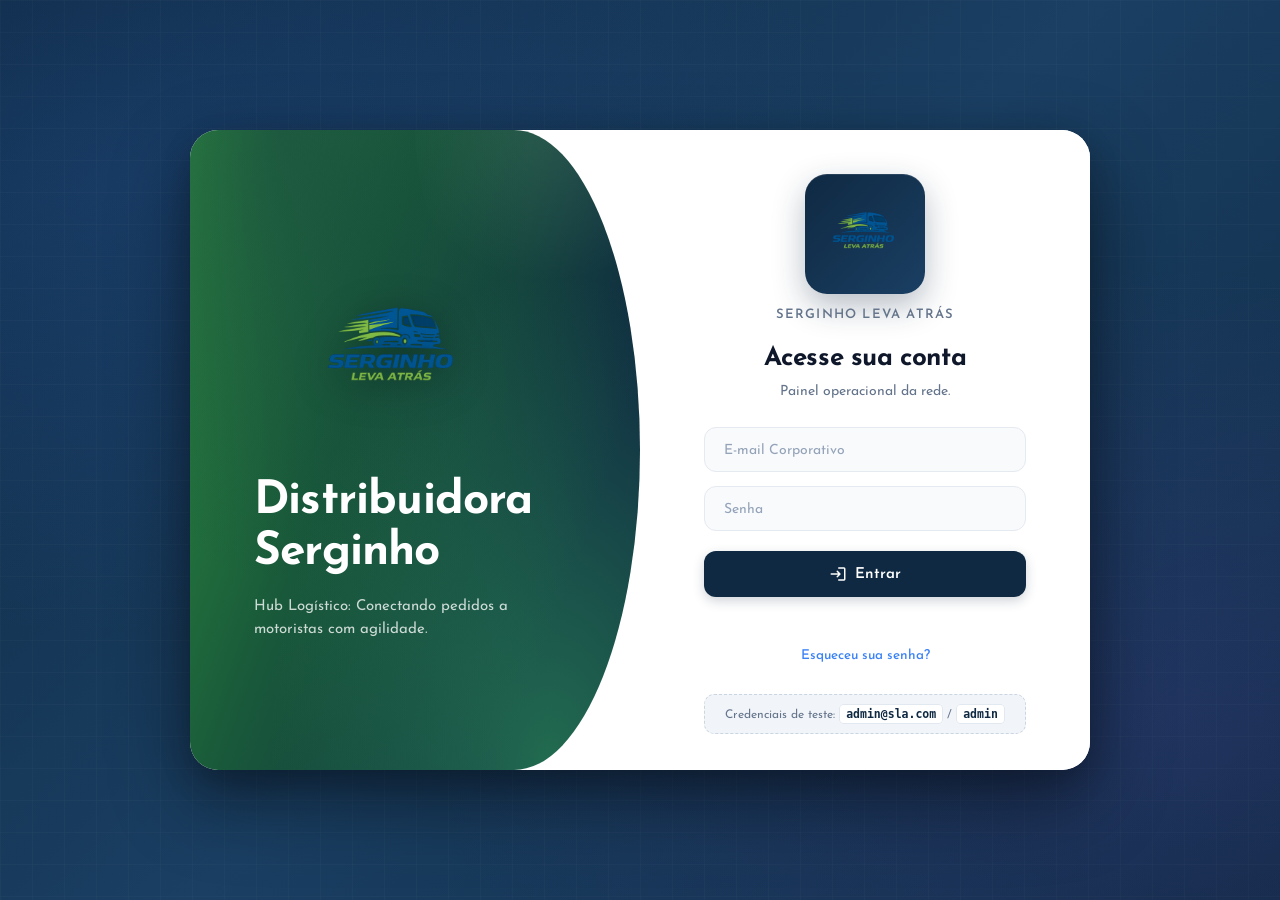
<file: index.html>
<!doctype html>
<html lang="pt-br">
  <head>
    <meta charset="UTF-8" />
    <meta name="viewport" content="width=device-width, initial-scale=1.0, viewport-fit=cover" />
    <title>Entrar | Serginho Leva Atrás</title>
    <link
      href="https://fonts.googleapis.com/css2?family=Josefin+Sans:wght@300;400;500;600;700&display=swap"
      rel="stylesheet"
    />
    <link
      href="https://fonts.googleapis.com/icon?family=Material+Icons+Round"
      rel="stylesheet"
    />
    <link rel="stylesheet" href="./styles/login.css" />
    <script src="auth.js"></script>
    <script>redirectIfLogged();</script>
  </head>
  <body>
    <div class="login-shell">
      <!-- Brand panel — visible only on desktop (≥901px) -->
      <aside class="login-brand" aria-hidden="true">
        <img src="./assets/Logo.png" class="login-brand-logo" alt="" />
        <h1>Distribuidora Serginho</h1>
        <p>Hub Logístico: Conectando pedidos a motoristas com agilidade.</p>
      </aside>

      <!-- Login card — UNCHANGED. Mobile source of truth. -->
      <div class="login-card">
        <div class="login-logo-wrap">
          <img src="./assets/Logo.png" class="login-logo" alt="Logo Serginho Leva Atrás" />
          <span class="login-brand-text">Serginho Leva Atrás</span>
        </div>

        <h2>Acesse sua conta</h2>
        <p class="login-sub">Painel operacional da rede.</p>

        <form id="form-login">
          <div class="input-group">
            <input type="email" id="email" required placeholder=" " autocomplete="email" maxlength="100" />
            <label for="email">E-mail Corporativo</label>
          </div>
          <div class="input-group">
            <input type="password" id="senha" required placeholder=" " autocomplete="current-password" maxlength="64" />
            <label for="senha">Senha</label>
          </div>
          <button type="submit">
            <span class="material-icons-round">login</span>
            <span>Entrar</span>
          </button>
          <p id="erro" class="error-message"></p>
        </form>

        <div class="login-footer">
          <a href="#" onclick="recuperarSenha(); return false;">Esqueceu sua senha?</a>
        </div>

        <div class="login-credentials-hint">
          Credenciais de teste:
          <code>admin@sla.com</code> / <code>admin</code>
        </div>
      </div>
    </div>

    <script>
      document.getElementById("form-login").addEventListener("submit", function (e) {
        e.preventDefault();
        const result = login(
          document.getElementById("email").value,
          document.getElementById("senha").value,
        );
        if (result.success) window.location.replace("inicio.html");
        else document.getElementById("erro").innerText = result.message;
      });
      function recuperarSenha() {
        const email = document.getElementById("email").value;
        if (!email) alert("Digite seu e-mail no campo acima.");
        else alert("Link de recuperação enviado para: " + email);
      }
    </script>
  </body>
</html>
</file>
<file: styles/login.css>
/* ============================================================
   LOGIN — Serginho Leva Atrás
   • Mobile: card centralizado (source of truth — inalterado)
   • Desktop: shell com painel-marca à esquerda + card à direita
   • Background da página preservado (sem fundo dentro do card)
   ============================================================ */

* {
  box-sizing: border-box;
  margin: 0;
  padding: 0;
}

html, body {
  height: 100%;
  overflow: hidden;
  -webkit-font-smoothing: antialiased;
  -moz-osx-font-smoothing: grayscale;
}

body {
  font-family: 'Josefin Sans', -apple-system, BlinkMacSystemFont, 'Segoe UI', sans-serif;
  background:
    radial-gradient(at 10% 20%, rgba(59, 130, 246, 0.15), transparent 45%),
    radial-gradient(at 90% 80%, rgba(139, 92, 246, 0.12), transparent 45%),
    linear-gradient(135deg, #0f2942 0%, #1a3f63 50%, #0f2942 100%);
  color: #fff;
  display: flex;
  align-items: center;
  justify-content: center;
  padding: 24px;
  position: relative;
}

/* Decorative grid background — preserved */
body::before {
  content: "";
  position: absolute;
  inset: 0;
  background-image:
    linear-gradient(rgba(255, 255, 255, 0.02) 1px, transparent 1px),
    linear-gradient(90deg, rgba(255, 255, 255, 0.02) 1px, transparent 1px);
  background-size: 32px 32px;
  pointer-events: none;
}

/* ============================================================
   SHELL — wraps brand panel + card on desktop
   On mobile, shell is invisible (display: contents-equivalent)
   ============================================================ */
.login-shell {
  position: relative;
  z-index: 1;
  width: 100%;
  max-width: 420px;
  display: flex;
  animation: fadeIn 320ms cubic-bezier(0.16, 1, 0.3, 1);
}

@keyframes fadeIn {
  from { opacity: 0; transform: translateY(16px) scale(0.97); }
  to   { opacity: 1; transform: translateY(0) scale(1); }
}

/* Brand panel — hidden on mobile */
.login-brand {
  display: none;
}

/* ============================================================
   LOGIN CARD — same component used on mobile and desktop
   (no internal background changes — preserves source of truth)
   ============================================================ */
.login-card {
  width: 100%;
  background: #fff;
  color: #0f172a;
  padding: 40px 36px 32px;
  border-radius: 24px;
  box-shadow:
    0 24px 60px rgba(0, 0, 0, 0.4),
    0 8px 16px rgba(0, 0, 0, 0.15);
  display: flex;
  flex-direction: column;
  gap: 18px;
}

/* Logo area */
.login-logo-wrap {
  display: flex;
  flex-direction: column;
  align-items: center;
  gap: 10px;
  margin-bottom: 4px;
}

.login-logo {
  width: 100px;
  height: 100px;
  border-radius: 22px;
  object-fit: cover;
  background: linear-gradient(135deg, #0f2942 0%, #1a3f63 100%);
  padding: 14px;
  box-shadow:
    0 12px 32px rgba(15, 41, 66, 0.3),
    inset 0 1px 0 rgba(255, 255, 255, 0.1);
}

.login-brand-text {
  font-size: 13px;
  font-weight: 600;
  color: #64748b;
  text-transform: uppercase;
  letter-spacing: 1.2px;
  margin-top: 4px;
}

/* Headings */
.login-card h2 {
  font-size: 24px;
  font-weight: 700;
  color: #0f172a;
  text-align: center;
  letter-spacing: -0.4px;
  margin: 0;
}

.login-sub {
  font-size: 14px;
  color: #64748b;
  text-align: center;
  margin: -8px 0 4px;
}

/* Form */
#form-login {
  display: flex;
  flex-direction: column;
  gap: 14px;
  margin-top: 4px;
}

.input-group { position: relative; }

.input-group input {
  width: 100%;
  padding: 16px 16px 12px;
  font-size: 15px;
  border: 1px solid #e5e9f0;
  border-radius: 12px;
  outline: none;
  background: #f8fafc;
  color: #0f172a;
  font-family: inherit;
  transition: all 220ms cubic-bezier(0.4, 0, 0.2, 1);
}

.input-group input:focus {
  border-color: #3b82f6;
  background: #fff;
  box-shadow: 0 0 0 4px rgba(59, 130, 246, 0.1);
}

.input-group label {
  position: absolute;
  left: 16px;
  top: 50%;
  transform: translateY(-50%);
  color: #94a3b8;
  pointer-events: none;
  font-size: 14px;
  transition: all 200ms cubic-bezier(0.4, 0, 0.2, 1);
  background: transparent;
  padding: 0 4px;
}

.input-group input:focus + label,
.input-group input:not(:placeholder-shown) + label {
  top: 0;
  transform: translateY(-50%) scale(0.85);
  background: #fff;
  color: #3b82f6;
  font-weight: 500;
  left: 12px;
}

#form-login button[type="submit"] {
  display: inline-flex;
  align-items: center;
  justify-content: center;
  gap: 8px;
  background: #0f2942;
  color: #fff;
  border: none;
  padding: 14px 20px;
  border-radius: 12px;
  font-size: 15px;
  font-weight: 600;
  cursor: pointer;
  font-family: inherit;
  transition: all 220ms cubic-bezier(0.4, 0, 0.2, 1);
  margin-top: 6px;
  box-shadow: 0 4px 12px rgba(15, 41, 66, 0.2);
}

#form-login button[type="submit"]:hover {
  background: #143452;
  transform: translateY(-1px);
  box-shadow: 0 8px 20px rgba(15, 41, 66, 0.3);
}

#form-login button[type="submit"]:active { transform: translateY(0); }
#form-login button .material-icons-round { font-size: 18px; }

.error-message {
  color: #ef4444;
  font-size: 13px;
  margin-top: -4px;
  text-align: center;
  min-height: 18px;
  font-weight: 500;
}

.login-footer {
  text-align: center;
  font-size: 13.5px;
  margin-top: 4px;
}

.login-footer a {
  color: #3b82f6;
  text-decoration: none;
  font-weight: 500;
  transition: color 220ms;
}

.login-footer a:hover {
  color: #2563eb;
  text-decoration: underline;
}

.login-credentials-hint {
  margin-top: 12px;
  padding: 12px 14px;
  background: #f1f5f9;
  border-radius: 10px;
  font-size: 12px;
  color: #64748b;
  text-align: center;
  border: 1px dashed #cbd5e1;
}

.login-credentials-hint code {
  font-family: 'JetBrains Mono', 'SF Mono', Consolas, monospace;
  background: #fff;
  padding: 2px 6px;
  border-radius: 4px;
  color: #0f2942;
  font-weight: 600;
  font-size: 11.5px;
  border: 1px solid #e2e8f0;
}

/* ============================================================
   MOBILE TWEAKS — source of truth, kept identical
   ============================================================ */
@media (max-width: 480px) {
  body { padding: 16px; }
  .login-card { padding: 32px 24px 24px; border-radius: 20px; }
  .login-logo { width: 100px; height: 100px; }
  .login-card h2 { font-size: 22px; }
}

@media (max-height: 700px) and (max-width: 900px) {
  .login-logo { width: 100px; height: 100px; }
  .login-card { padding: 28px 32px 24px; gap: 14px; }
}

/* ============================================================
   DESKTOP — Shell with brand panel + card (matches Image 3)
   Activates ≥ 901px. Card stays the same — only repositioned.
   ============================================================ */
@media (min-width: 901px) {
  body { padding: 32px; }

  .login-shell {
    max-width: 1040px;
    min-height: 600px;
    border-radius: 28px;
    overflow: hidden;
    background: #fff;
    box-shadow:
      0 30px 80px rgba(0, 0, 0, 0.45),
      0 12px 30px rgba(0, 0, 0, 0.18);
  }

  /* Brand panel: green→navy gradient with curved right edge */
  .login-brand {
    position: relative;
    flex: 0 0 50%;
    display: flex;
    flex-direction: column;
    justify-content: center;
    align-items: flex-start;
    padding: 64px 56px;
    color: #fff;
    background:
      radial-gradient(at 80% 100%, rgba(56, 189, 96, 0.45), transparent 55%),
      radial-gradient(at 20% 0%, rgba(15, 41, 66, 0.4), transparent 50%),
      linear-gradient(110deg, #2e8b3f 0%, #1a5d3a 35%, #0f2942 80%);
    /* Convex bulge on right edge — corners recede, middle extends out.
       Horizontal radius 28% of width, vertical radius 50% of height
       creates an elliptical curve matching the reference image. */
    border-top-right-radius: 28% 50%;
    border-bottom-right-radius: 28% 50%;
    overflow: hidden;
  }

  /* Subtle decorative orb */
  .login-brand::before {
    content: "";
    position: absolute;
    top: -30%;
    right: -10%;
    width: 60%;
    height: 60%;
    background: radial-gradient(circle, rgba(255, 255, 255, 0.08), transparent 65%);
    border-radius: 50%;
    pointer-events: none;
  }

  .login-brand-logo {
    width: 280px;
    height: auto;
    margin-bottom: 32px;
    filter: drop-shadow(0 8px 20px rgba(0, 0, 0, 0.35));
  }

  .login-brand h1 {
    font-size: 42px;
    font-weight: 700;
    line-height: 1.1;
    letter-spacing: -0.8px;
    margin-bottom: 16px;
    max-width: 320px;
  }

  .login-brand p {
    font-size: 15px;
    line-height: 1.55;
    color: rgba(255, 255, 255, 0.78);
    max-width: 300px;
  }

  /* Card sits on the right half — same component, only repositioned.
     No external shadow (the shell carries it), no border-radius
     (the shell handles rounding via overflow:hidden). */
  .login-shell .login-card {
    flex: 1;
    border-radius: 0;
    box-shadow: none;
    background: #fff;
    padding: 64px 56px 56px;
    justify-content: center;
    gap: 20px;
  }

  /* Slight adjustment for desktop proportions inside the card —
     same component, just scaled to feel right at this size. */
  .login-shell .login-logo { width: 120px; height: 120px; }
  .login-shell .login-card h2 { font-size: 26px; }
}

/* Large screens — extra breathing room */
@media (min-width: 1280px) {
  .login-shell { max-width: 900px; max-height: 640px; }
  .login-brand { padding: 72px 64px; }
  .login-brand h1 { font-size: 46px; }
  .login-shell .login-card { padding: 72px 64px 64px; }
}

/* Reduced motion */
@media (prefers-reduced-motion: reduce) {
  .login-shell { animation: none; }
}
</file>
